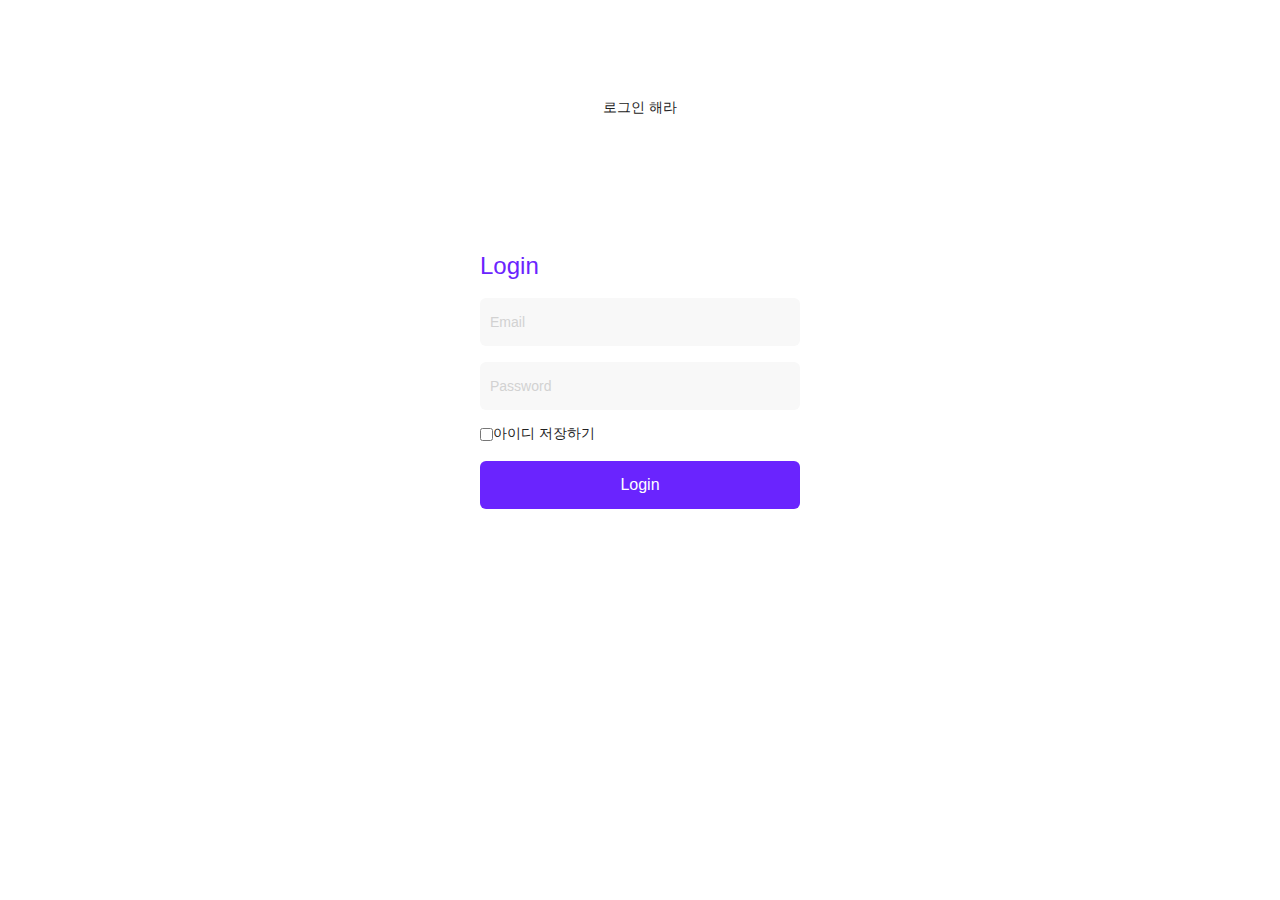
<file: index.html>
<!DOCTYPE html>
<html lang="ko">

<head>
    <meta charset="UTF-8">
    <meta name="viewport" content="width=device-width, initial-scale=1.0">
    <meta property="og:title" content="Tomkid's portfolio">
    <title>web2</title>
    <link rel='stylesheet' href='./reset.css'> <!-- 브라우저에서 기본적으로 맞춰둔 값 리셋 -->
    <link rel='stylesheet' href='./index.css'>  <!-- 이후에 나의 css 적용 -->
    <link href="https://cdn.jsdelivr.net/npm/bootstrap@5.3.1/dist/css/bootstrap.min.css" rel="stylesheet" integrity="sha384-4bw+/aepP/YC94hEpVNVgiZdgIC5+VKNBQNGCHeKRQN+PtmoHDEXuppvnDJzQIu9" crossorigin="anonymous">
</head>

<body>
    <section class="log-in">
        <h1>로그인 해라</h1>
        <div class="login-wrapper">
            <h2>Login</h2>
            <form method="post" action="./home.html" id="login-form">
                <input type="text" name="userName" placeholder="Email">
                <input type="password" name="userPassword" placeholder="Password">
                <label for="remember-check">
                    <input type="checkbox" id="remember-check">아이디 저장하기
                </label>
                <input type="submit" value="Login">
            </form>
        </div>
    </section>
</body>
</file>
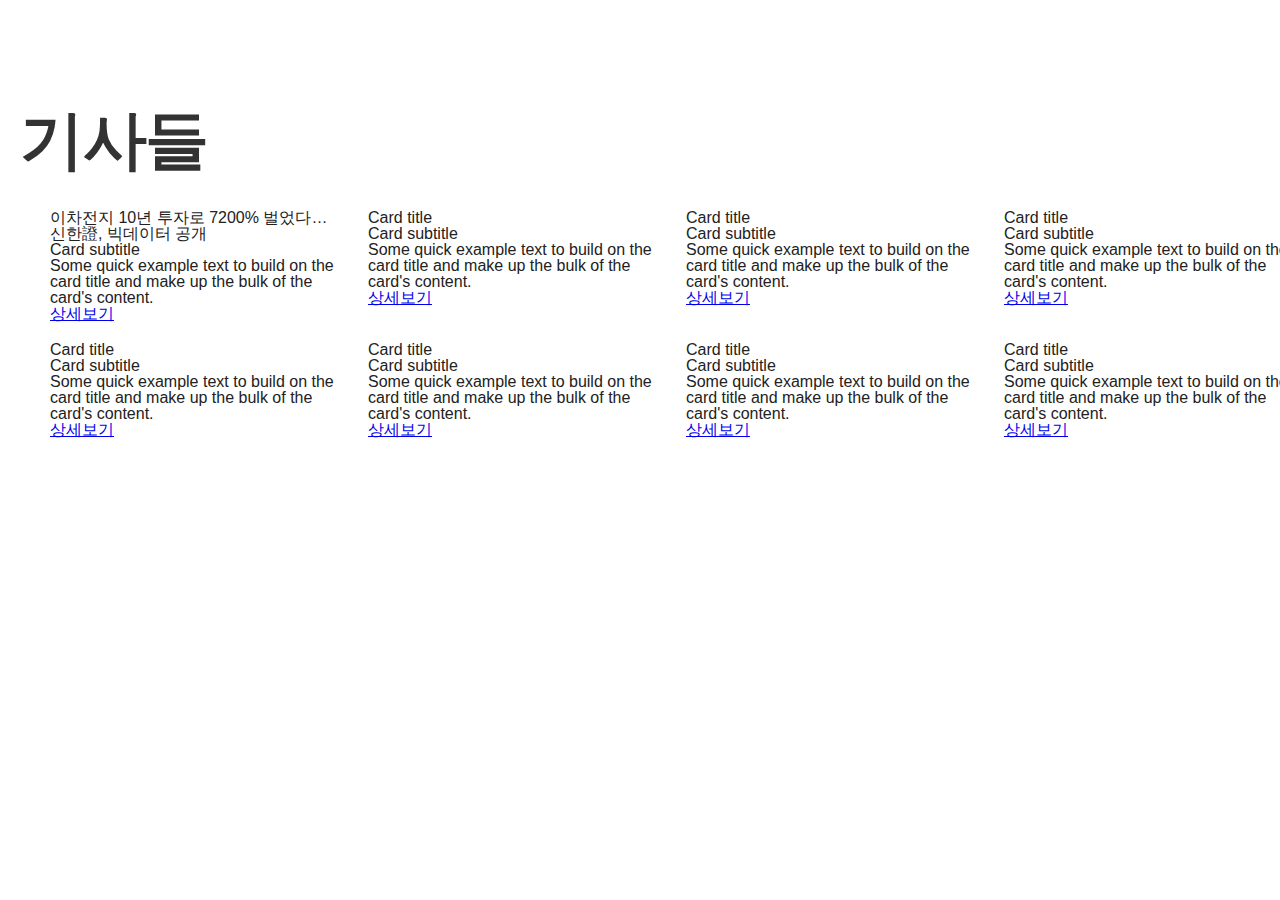
<file: home.html>
<!DOCTYPE html>
<html lang="ko">

<head>
    <meta charset="UTF-8">
    <meta name="viewport" content="width=device-width, initial-scale=1.0">
    <meta property="og:title" content="Tomkid's portfolio">
    <title>web2</title>
    <link rel='stylesheet' href='./reset.css'> <!-- 브라우저에서 기본적으로 맞춰둔 값 리셋 -->
    <link rel='stylesheet' href='./home.css'>  <!-- 이후에 나의 css 적용 -->
    <link href="https://cdn.jsdelivr.net/npm/bootstrap@5.3.1/dist/css/bootstrap.min.css" rel="stylesheet" integrity="sha384-4bw+/aepP/YC94hEpVNVgiZdgIC5+VKNBQNGCHeKRQN+PtmoHDEXuppvnDJzQIu9" crossorigin="anonymous">
    <script src="https://d3js.org/d3.v5.min.js"></script>
    <script src="https://d3js.org/d3-cloud.v1.min.js"></script>
    <style>
        body {
            font-family: sans-serif;
        }

        .word {
            cursor: pointer;
        }
    </style>
</head>

<body>
    <section class="projectContainer">
        <h1 class="title-name">기사들</h1>
        <ul class="list">
            <li>
                <div class="card" style="width: 18rem;">
                    <div class="card-body">
                      <h5 class="card-title">이차전지 10년 투자로 7200% 벌었다…신한證, 빅데이터 공개</h5>
                      <h6 class="card-subtitle mb-2 text-body-secondary">Card subtitle</h6>
                      <p class="card-text">Some quick example text to build on the card title and make up the bulk of the card's content.</p>
                      <a href="./article1.html" class="card-link">상세보기</a>
                    </div>
                </div>
            </li>
            
            <li>
                <div class="card" style="width: 18rem;">
                    <div class="card-body">
                      <h5 class="card-title">Card title</h5>
                      <h6 class="card-subtitle mb-2 text-body-secondary">Card subtitle</h6>
                      <p class="card-text">Some quick example text to build on the card title and make up the bulk of the card's content.</p>
                      <a href="#" class="card-link">상세보기</a>
                    </div>
                </div>
            </li>
            
            <li>
                <div class="card" style="width: 18rem;">
                    <div class="card-body">
                      <h5 class="card-title">Card title</h5>
                      <h6 class="card-subtitle mb-2 text-body-secondary">Card subtitle</h6>
                      <p class="card-text">Some quick example text to build on the card title and make up the bulk of the card's content.</p>
                      <a href="#" class="card-link">상세보기</a>
                    </div>
                </div>
            </li>
            
            <li>
                <div class="card" style="width: 18rem;">
                    <div class="card-body">
                      <h5 class="card-title">Card title</h5>
                      <h6 class="card-subtitle mb-2 text-body-secondary">Card subtitle</h6>
                      <p class="card-text">Some quick example text to build on the card title and make up the bulk of the card's content.</p>
                      <a href="#" class="card-link">상세보기</a>
                    </div>
                </div>
            </li>
            
            <li>
                <div class="card" style="width: 18rem;">
                    <div class="card-body">
                      <h5 class="card-title">Card title</h5>
                      <h6 class="card-subtitle mb-2 text-body-secondary">Card subtitle</h6>
                      <p class="card-text">Some quick example text to build on the card title and make up the bulk of the card's content.</p>
                      <a href="#" class="card-link">상세보기</a>
                    </div>
                </div>
            </li>
            
            <li>
                <div class="card" style="width: 18rem;">
                    <div class="card-body">
                      <h5 class="card-title">Card title</h5>
                      <h6 class="card-subtitle mb-2 text-body-secondary">Card subtitle</h6>
                      <p class="card-text">Some quick example text to build on the card title and make up the bulk of the card's content.</p>
                      <a href="#" class="card-link">상세보기</a>
                    </div>
                </div>
            </li>
            
            <li>
                <div class="card" style="width: 18rem;">
                    <div class="card-body">
                      <h5 class="card-title">Card title</h5>
                      <h6 class="card-subtitle mb-2 text-body-secondary">Card subtitle</h6>
                      <p class="card-text">Some quick example text to build on the card title and make up the bulk of the card's content.</p>
                      <a href="#" class="card-link">상세보기</a>
                    </div>
                </div>
            </li>

            <li>
                <div class="card" style="width: 18rem;">
                    <div class="card-body">
                      <h5 class="card-title">Card title</h5>
                      <h6 class="card-subtitle mb-2 text-body-secondary">Card subtitle</h6>
                      <p class="card-text">Some quick example text to build on the card title and make up the bulk of the card's content.</p>
                      <a href="#" class="card-link">상세보기</a>
                    </div>
                </div>
            </li>

        </ul>
    </section>
</body>
</file>
<file: index.css>
*{
    padding: 0;
    margin: 0;
    border: none;
}

body{
    font-size: 14px;
    font-family: 'Roboto', sans-serif;
}

.log-in{
    display: flex;
    padding: 100px;
    gap: 100px;
    flex-direction: column;
    align-items: center;
}

.login-wrapper{
    width: 400px;
    height: 350px;
    padding: 40px;
    box-sizing: border-box;
}

.login-wrapper > h2{
    font-size: 24px;
    color: #6A24FE;
    margin-bottom: 20px;
}
#login-form > input{
    width: 100%;
    height: 48px;
    padding: 0 10px;
    box-sizing: border-box;
    margin-bottom: 16px;
    border-radius: 6px;
    background-color: #F8F8F8;
}
#login-form > input::placeholder{
    color: #D2D2D2;
}
#login-form > input[type="submit"]{
    color: #fff;
    font-size: 16px;
    background-color: #6A24FE;
    margin-top: 20px;
}

#login-form > input[type="checkbox"]{
    display: none;
}
</file>
<file: home.css>
@font-face {
    font-family: "Cafe24Supermagic-Bold-v1.0";
    src: url("https://cdn.jsdelivr.net/gh/projectnoonnu/noonfonts_2307-2@1.0/Cafe24Supermagic-Bold-v1.0.woff2")
      format("woff2");
    font-weight: 700;
    font-style: normal;
}

body {
    font-family: "Cafe24Supermagic-Bold-v1.0";
}


.title-name{
    color: #333;
    font-size: 64px;
    font-style: normal;
    font-weight: 600;
    line-height: 125%; /* 80px */
    letter-spacing: -1.28px;
}

.projectContainer{
    padding: 100px 20px;
    width: auto;
    height: auto;
    gap: 50px;
}

.list {
    display: grid;
    margin : 30px 30px;
    display: grid;
    grid-template-columns: repeat(4, 1fr);
    grid-row-gap: 20px;
    grid-column-gap: 30px;
}

.list li{
    max-width: 960px;
    margin: 0 auto;
}
</file>
